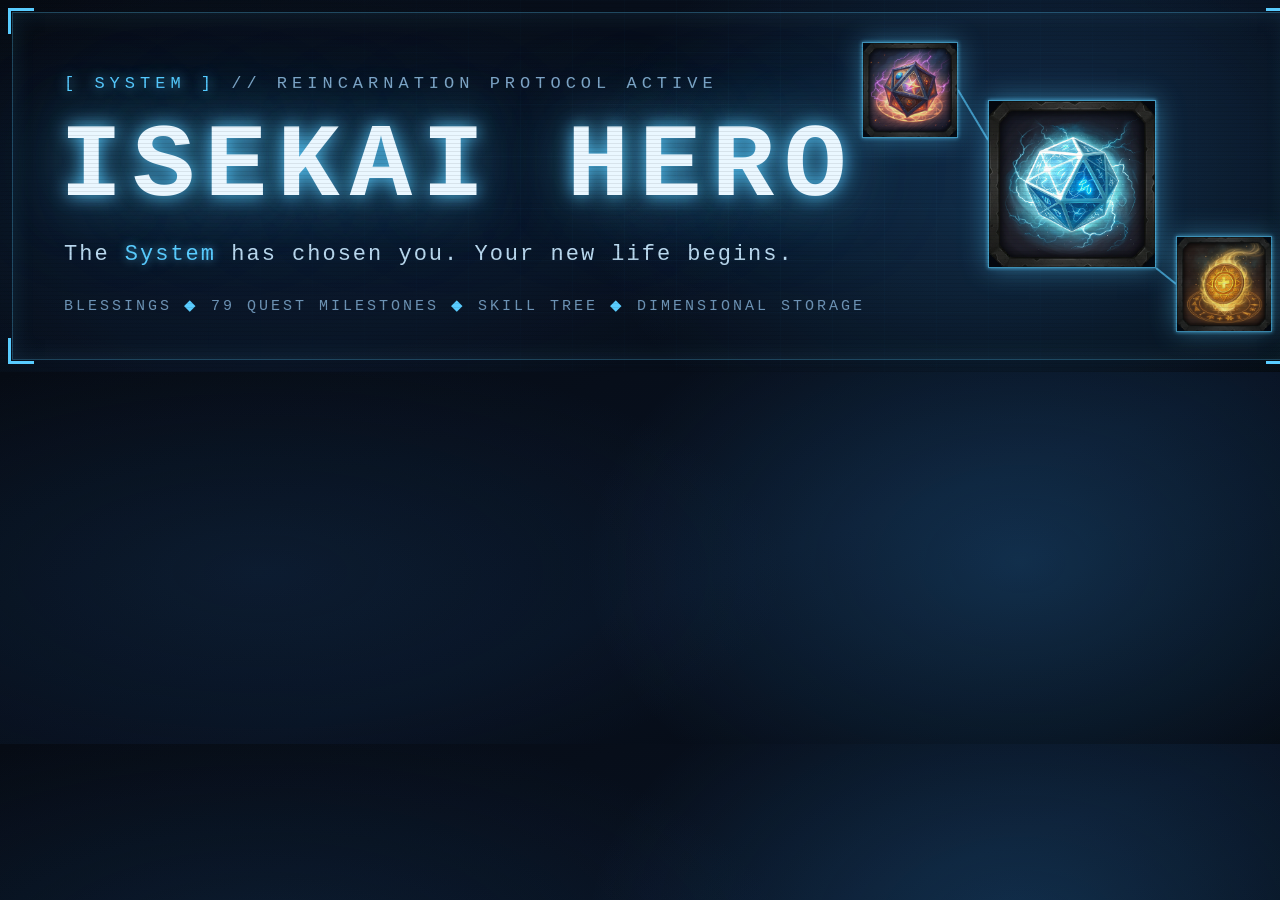
<file: docs/nexus_header.html>
<!DOCTYPE html>
<html>
<head>
<meta charset="utf-8">
<style>
  * { margin: 0; padding: 0; box-sizing: border-box; }
  html, body { width: 1300px; height: 372px; overflow: hidden; }
  body {
    position: relative;
    background:
      radial-gradient(ellipse 620px 420px at 1020px 190px, rgba(45, 130, 200, 0.28), transparent 70%),
      radial-gradient(ellipse 700px 300px at 260px 200px, rgba(30, 80, 130, 0.20), transparent 75%),
      linear-gradient(160deg, #060b14 0%, #081120 55%, #04080f 100%);
    font-family: Consolas, 'Courier New', monospace;
  }

  /* fine scanlines over everything */
  .scanlines {
    position: absolute; inset: 0; z-index: 5; pointer-events: none;
    background: repeating-linear-gradient(
      to bottom, rgba(0,0,0,0.00) 0px, rgba(0,0,0,0.00) 3px, rgba(0,0,0,0.16) 4px);
  }
  /* subtle grid */
  .grid {
    position: absolute; inset: 0; z-index: 1;
    background:
      linear-gradient(to right, rgba(89,204,255,0.028) 1px, transparent 1px),
      linear-gradient(to bottom, rgba(89,204,255,0.028) 1px, transparent 1px);
    background-size: 52px 52px;
    mask-image: radial-gradient(ellipse 760px 340px at 58% 45%, black 20%, transparent 95%);
    -webkit-mask-image: radial-gradient(ellipse 760px 340px at 58% 45%, black 20%, transparent 95%);
  }
  .vignette {
    position: absolute; inset: 0; z-index: 2; pointer-events: none;
    background: radial-gradient(ellipse 1100px 520px at 50% 50%, transparent 55%, rgba(0,0,0,0.42) 100%);
  }

  /* outer frame + corner brackets, like the in-game panels */
  .frame {
    position: absolute; inset: 12px; z-index: 4;
    border: 1px solid rgba(89, 204, 255, 0.30);
    box-shadow: 0 0 22px rgba(89, 204, 255, 0.12) inset;
  }
  .corner { position: absolute; width: 26px; height: 26px; z-index: 6; }
  .corner.tl { top: 8px;  left: 8px;   border-top: 3px solid #59ccff; border-left: 3px solid #59ccff; }
  .corner.tr { top: 8px;  right: 8px;  border-top: 3px solid #59ccff; border-right: 3px solid #59ccff; }
  .corner.bl { bottom: 8px; left: 8px; border-bottom: 3px solid #59ccff; border-left: 3px solid #59ccff; }
  .corner.br { bottom: 8px; right: 8px; border-bottom: 3px solid #59ccff; border-right: 3px solid #59ccff; }

  .content { position: absolute; inset: 0; z-index: 3; }

  .sysline {
    position: absolute; left: 64px; top: 74px;
    color: #59ccff; font-size: 17px; letter-spacing: 5px;
    text-shadow: 0 0 12px rgba(89,204,255,0.8);
  }
  .sysline .dim { color: #80a6c7; text-shadow: none; }

  .title {
    position: absolute; left: 60px; top: 108px;
    font-size: 104px; font-weight: bold; letter-spacing: 10px;
    color: #eaf7ff;
    text-shadow:
      0 0 18px rgba(89, 204, 255, 0.95),
      0 0 55px rgba(89, 204, 255, 0.55),
      0 0 110px rgba(89, 204, 255, 0.35);
  }

  .tagline {
    position: absolute; left: 64px; top: 242px;
    color: #b9d8ee; font-size: 22px; letter-spacing: 2px;
  }
  .tagline b { color: #59ccff; font-weight: normal; text-shadow: 0 0 10px rgba(89,204,255,0.7); }

  .features {
    position: absolute; left: 64px; top: 296px;
    color: #6d93b5; font-size: 15px; letter-spacing: 3px;
  }
  .features span { color: #59ccff; }

  /* right side: a fragment of the skill tree with real node icons */
  .nodes { position: absolute; right: 0; top: 0; width: 460px; height: 372px; }
  .node {
    position: absolute; border: 1px solid rgba(89, 204, 255, 0.75);
    box-shadow: 0 0 26px rgba(89, 204, 255, 0.45), 0 0 4px rgba(89,204,255,0.8);
    background: #04080f;
  }
  .node img { width: 100%; height: 100%; display: block; }
  .node.main { width: 168px; height: 168px; left: 148px; top: 100px; }
  .node.a    { width: 96px;  height: 96px;  left: 22px;  top: 42px;  opacity: 0.92; }
  .node.b    { width: 96px;  height: 96px;  left: 336px; top: 236px; opacity: 0.92; }
  svg.links { position: absolute; inset: 0; }
</style>
</head>
<body>
  <div class="grid"></div>
  <div class="vignette"></div>

  <div class="content">
    <div class="sysline">[ SYSTEM ] <span class="dim">// REINCARNATION PROTOCOL ACTIVE</span></div>
    <div class="title">ISEKAI&nbsp;HERO</div>
    <div class="tagline">The <b>System</b> has chosen you. Your new life begins.</div>
    <div class="features">BLESSINGS <span>&#9670;</span> 79 QUEST MILESTONES <span>&#9670;</span> SKILL TREE <span>&#9670;</span> DIMENSIONAL STORAGE</div>

    <div class="nodes">
      <svg class="links" width="460" height="372">
        <line x1="118" y1="90"  x2="148" y2="140" stroke="#59ccff" stroke-width="2" opacity="0.65"/>
        <line x1="316" y1="268" x2="336" y2="284" stroke="#59ccff" stroke-width="2" opacity="0.65"/>
      </svg>
      <div class="node a"><img src="../icons/spells_03_frame.png"></div>
      <div class="node main"><img src="../icons/spells_38_frame.png"></div>
      <div class="node b"><img src="../icons/spells_21_frame.png"></div>
    </div>
  </div>

  <div class="frame"></div>
  <div class="corner tl"></div><div class="corner tr"></div>
  <div class="corner bl"></div><div class="corner br"></div>
  <div class="scanlines"></div>
</body>
</html>
</file>
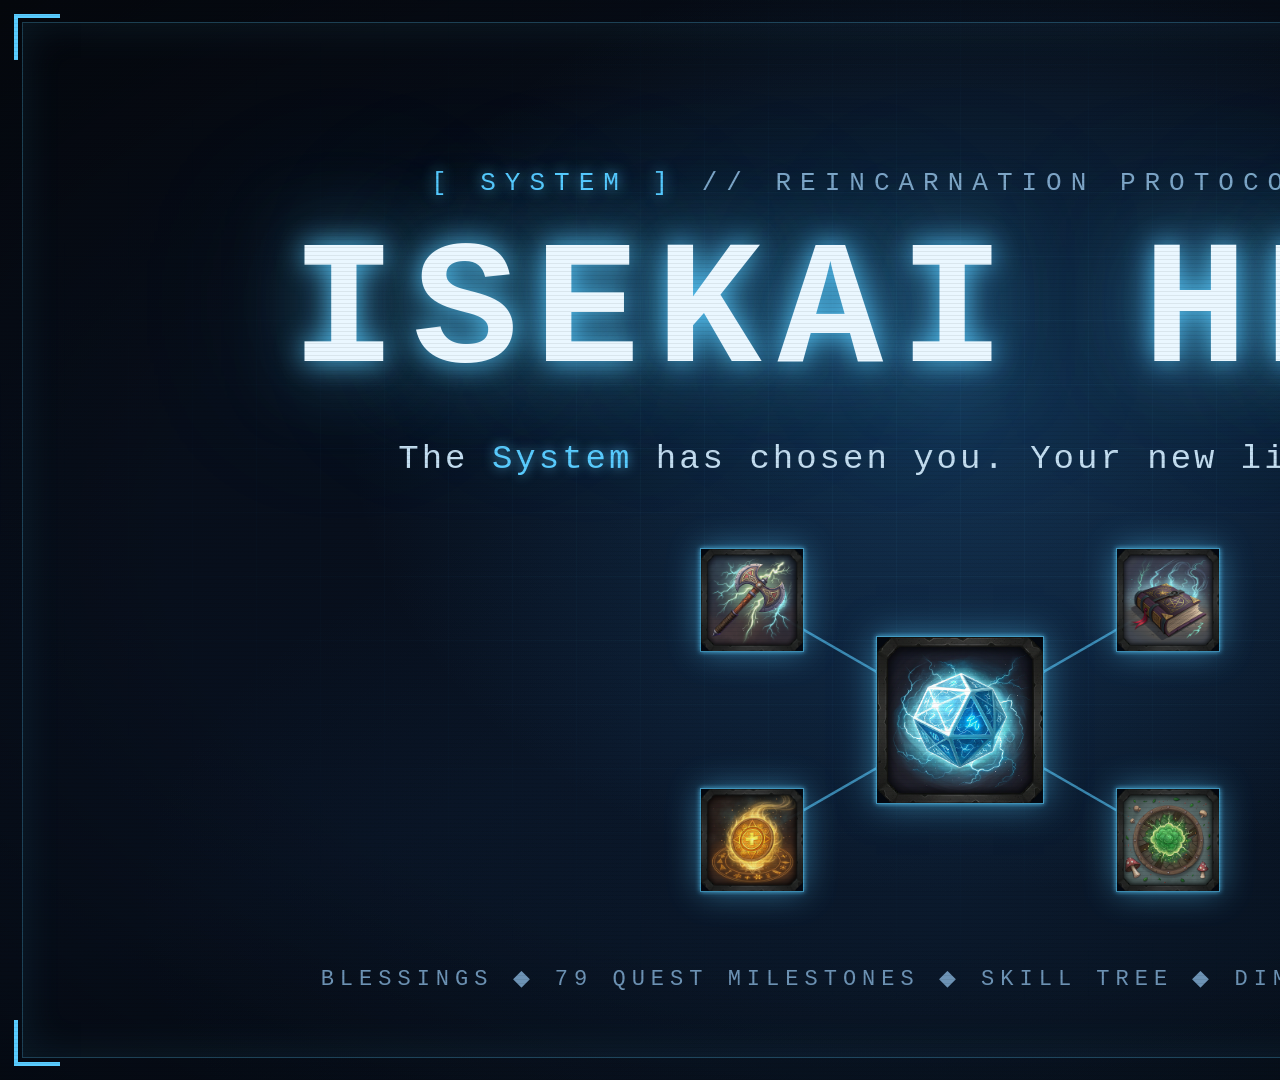
<file: docs/nexus_thumbnail.html>
<!DOCTYPE html>
<html>
<head>
<meta charset="utf-8">
<style>
  * { margin: 0; padding: 0; box-sizing: border-box; }
  html, body { width: 1920px; height: 1080px; overflow: hidden; }
  body {
    position: relative;
    background:
      radial-gradient(ellipse 900px 700px at 960px 420px, rgba(45, 130, 200, 0.30), transparent 68%),
      radial-gradient(ellipse 1100px 600px at 960px 900px, rgba(30, 80, 130, 0.18), transparent 75%),
      linear-gradient(160deg, #060b14 0%, #081120 55%, #04080f 100%);
    font-family: Consolas, 'Courier New', monospace;
  }

  .scanlines {
    position: absolute; inset: 0; z-index: 6; pointer-events: none;
    background: repeating-linear-gradient(
      to bottom, rgba(0,0,0,0.00) 0px, rgba(0,0,0,0.00) 3px, rgba(0,0,0,0.14) 4px);
  }
  .grid {
    position: absolute; inset: 0; z-index: 1;
    background:
      linear-gradient(to right, rgba(89,204,255,0.035) 1px, transparent 1px),
      linear-gradient(to bottom, rgba(89,204,255,0.035) 1px, transparent 1px);
    background-size: 64px 64px;
    mask-image: radial-gradient(ellipse 1100px 620px at 50% 42%, black 25%, transparent 92%);
    -webkit-mask-image: radial-gradient(ellipse 1100px 620px at 50% 42%, black 25%, transparent 92%);
  }
  .vignette {
    position: absolute; inset: 0; z-index: 2; pointer-events: none;
    background: radial-gradient(ellipse 1500px 850px at 50% 50%, transparent 52%, rgba(0,0,0,0.5) 100%);
  }

  .frame {
    position: absolute; inset: 22px; z-index: 4;
    border: 1px solid rgba(89, 204, 255, 0.28);
    box-shadow: 0 0 40px rgba(89, 204, 255, 0.10) inset;
  }
  .corner { position: absolute; width: 46px; height: 46px; z-index: 6; }
  .corner.tl { top: 14px;  left: 14px;   border-top: 4px solid #59ccff; border-left: 4px solid #59ccff; }
  .corner.tr { top: 14px;  right: 14px;  border-top: 4px solid #59ccff; border-right: 4px solid #59ccff; }
  .corner.bl { bottom: 14px; left: 14px; border-bottom: 4px solid #59ccff; border-left: 4px solid #59ccff; }
  .corner.br { bottom: 14px; right: 14px; border-bottom: 4px solid #59ccff; border-right: 4px solid #59ccff; }

  .content { position: absolute; inset: 0; z-index: 3; text-align: center; }

  .sysline {
    position: absolute; top: 168px; left: 0; right: 0;
    color: #59ccff; font-size: 26px; letter-spacing: 9px;
    text-shadow: 0 0 14px rgba(89,204,255,0.8);
  }
  .sysline .dim { color: #80a6c7; text-shadow: none; }

  .title {
    position: absolute; top: 214px; left: 0; right: 0;
    font-size: 176px; font-weight: bold; letter-spacing: 16px;
    color: #eaf7ff;
    text-shadow:
      0 0 28px rgba(89, 204, 255, 0.95),
      0 0 80px rgba(89, 204, 255, 0.55),
      0 0 170px rgba(89, 204, 255, 0.35);
  }

  .tagline {
    position: absolute; top: 440px; left: 0; right: 0;
    color: #c3ddf0; font-size: 34px; letter-spacing: 3px;
  }
  .tagline b { color: #59ccff; font-weight: normal; text-shadow: 0 0 12px rgba(89,204,255,0.75); }

  .features {
    position: absolute; bottom: 88px; left: 0; right: 0;
    color: #6d93b5; font-size: 22px; letter-spacing: 6px;
  }
  .features span { color: #59ccff; }

  /* Skill-tree constellation: a hub and four branches, lower-centre. */
  .tree { position: absolute; left: 660px; top: 540px; width: 600px; height: 360px; }
  .node {
    position: absolute; border: 1px solid rgba(89, 204, 255, 0.75);
    box-shadow: 0 0 34px rgba(89, 204, 255, 0.5), 0 0 5px rgba(89,204,255,0.85);
    background: #04080f;
  }
  .node img { width: 100%; height: 100%; display: block; }
  .node.hub { width: 168px; height: 168px; left: 216px; top: 96px; z-index: 3; }
  .node.b   { width: 104px; height: 104px; z-index: 2; opacity: 0.95; }
  .n1 { left: 40px;  top: 8px; }
  .n2 { left: 456px; top: 8px; }
  .n3 { left: 40px;  top: 248px; }
  .n4 { left: 456px; top: 248px; }
  svg.links { position: absolute; inset: 0; z-index: 1; }
</style>
</head>
<body>
  <div class="grid"></div>
  <div class="vignette"></div>

  <div class="content">
    <div class="sysline">[ SYSTEM ] <span class="dim">// REINCARNATION PROTOCOL ACTIVE</span></div>
    <div class="title">ISEKAI&nbsp;HERO</div>
    <div class="tagline">The <b>System</b> has chosen you. Your new life begins.</div>

    <div class="tree">
      <svg class="links" width="600" height="360">
        <line x1="300" y1="180" x2="92"  y2="60"  stroke="#59ccff" stroke-width="2.5" opacity="0.6"/>
        <line x1="300" y1="180" x2="508" y2="60"  stroke="#59ccff" stroke-width="2.5" opacity="0.6"/>
        <line x1="300" y1="180" x2="92"  y2="300" stroke="#59ccff" stroke-width="2.5" opacity="0.6"/>
        <line x1="300" y1="180" x2="508" y2="300" stroke="#59ccff" stroke-width="2.5" opacity="0.6"/>
      </svg>
      <div class="node b n1"><img src="../icons/spells_25_frame.png"></div>
      <div class="node b n2"><img src="../icons/spells_36_frame.png"></div>
      <div class="node b n3"><img src="../icons/spells_21_frame.png"></div>
      <div class="node b n4"><img src="../icons/spells_31_frame.png"></div>
      <div class="node hub"><img src="../icons/spells_38_frame.png"></div>
    </div>

    <div class="features">BLESSINGS &#9670; 79 QUEST MILESTONES &#9670; SKILL TREE &#9670; DIMENSIONAL STORAGE</div>
  </div>

  <div class="frame"></div>
  <div class="corner tl"></div><div class="corner tr"></div>
  <div class="corner bl"></div><div class="corner br"></div>
  <div class="scanlines"></div>
</body>
</html>
</file>
